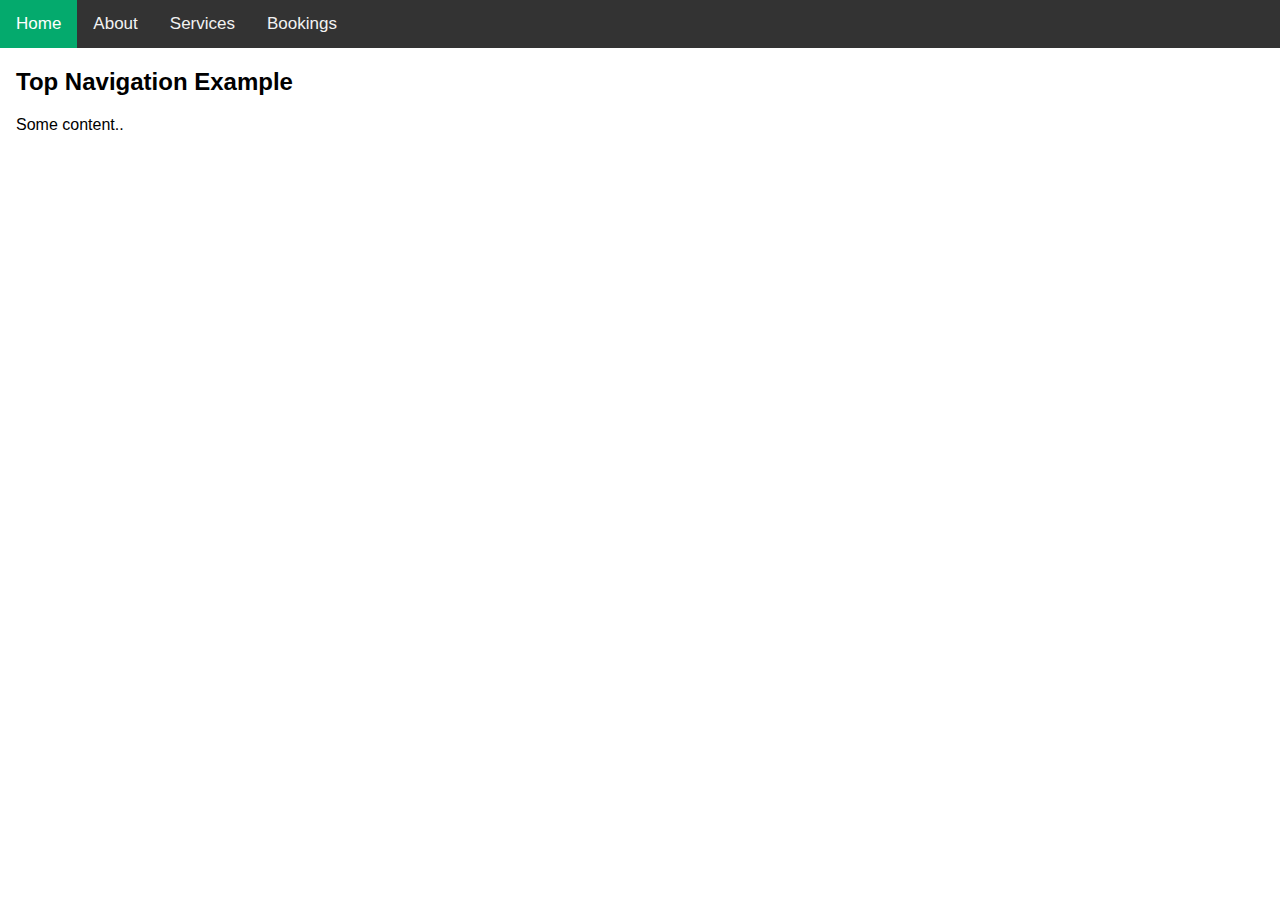
<file: index.html>
<!DOCTYPE html>
<html>
<head>
<meta name="viewport" content="width=device-width, initial-scale=1">
<style>
body {
  margin: 0;
  font-family: Arial, Helvetica, sans-serif;
}

.topnav {
  overflow: hidden;
  background-color: #333;
}

.topnav a {
  float: left;
  color: #f2f2f2;
  text-align: center;
  padding: 14px 16px;
  text-decoration: none;
  font-size: 17px;
}

.topnav a:hover {
  background-color: #ddd;
  color: black;
}

.topnav a.active {
  background-color: #04AA6D;
  color: white;
}
</style>
</head>
<body>

<div class="topnav">
  <a class="active" href="#home">Home</a>
  <a href="#about">About</a>
  <a href="#services">Services</a>
  <a href="#">Bookings</a>
</div>

<div style="padding-left:16px">
  <h2>Top Navigation Example</h2>
  <p>Some content..</p>
</div>

</body>
</html>
</file>
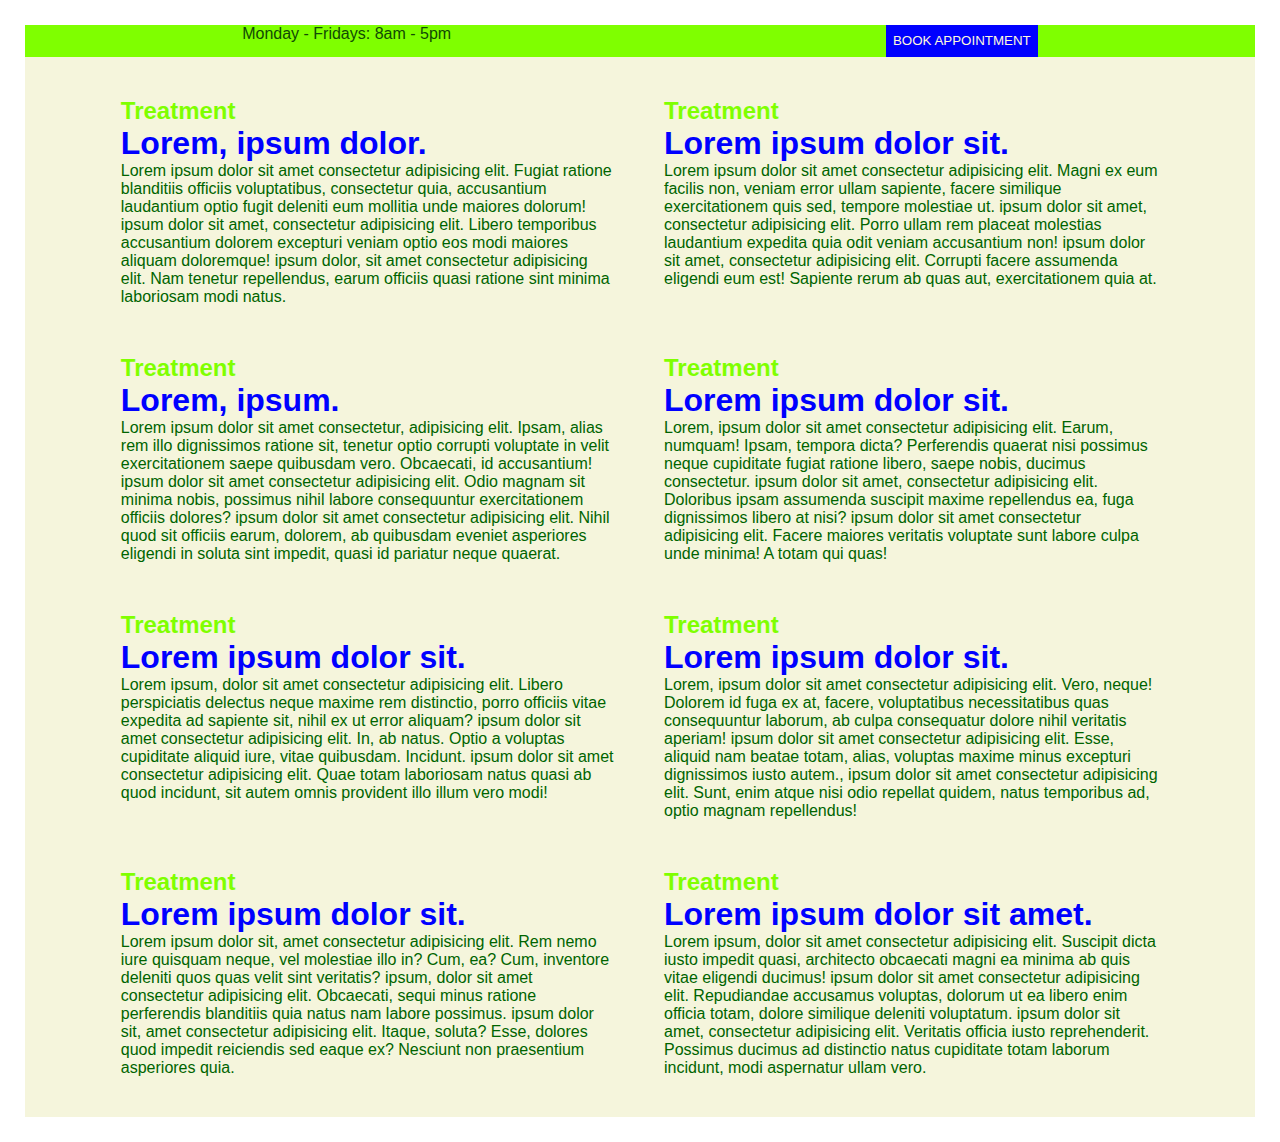
<file: Services/Index.html>
<!DOCTYPE html>
<html>
<head>
    <meta charset="UTF-8" />
    <title>Services</title>
    <style type="text/css">
        *{
            margin: 0;
            padding: 0;
            box-sizing: border-box;
        }
        body{
            margin: 1.55rem;
            font-family: 'Segoe UI', Tahoma, Geneva, Verdana, sans-serif;
        }
        /*----------topBar----------*/
        .topBar ul {
            list-style: none;
            display: flex;
            background-color: chartreuse;
            justify-content: space-around;
            height: 2rem;
            
        }
        ul .oprHours {
            align-items: center;
            justify-items: center;
            color: rgb(17, 74, 4);
        }
        
        button {
            text-transform: uppercase;
            background-color: blue;
            color: cornsilk;
            height: 100%;
            width: 9.5rem;
            border: none;
            text-align: center;
            white-space: nowrap;
            margin-left: 0%;
        }
        /*----------Grid----------*/
        .gridContainer {
            padding: 2.5rem 6rem 2.5rem 6rem ;
            background-color: beige;
            display: grid;
            grid-gap: 3rem;
            grid-template-columns: 2fr 2fr;
        }
        .gridContainer h2 {
            color: chartreuse;
        }
        .gridContainer h1 {
            color: blue;
        }
        .gridContainer p{
            color: darkgreen;
        }
        
    </style>
</head>
<body>
    <div class="topBar">
        <ul>
            <li class="oprHours">Monday - Fridays: 8am - 5pm</li>
            <li><button type="button">Book Appointment</button></li>
        </ul>
         
    </div>
    <div class="gridContainer">
        <div class="box1">
            <h2>Treatment</h2>
            <h1>Lorem, ipsum dolor.</h1>
            <p>Lorem ipsum dolor sit amet consectetur adipisicing elit. Fugiat ratione blanditiis officiis voluptatibus, consectetur quia, accusantium laudantium optio fugit deleniti eum mollitia unde maiores dolorum!
                 ipsum dolor sit amet, consectetur adipisicing elit. Libero temporibus accusantium dolorem excepturi veniam optio eos modi maiores aliquam doloremque! ipsum dolor, sit amet consectetur adipisicing elit. Nam tenetur repellendus, earum officiis quasi ratione sint minima laboriosam modi natus.</p>
        </div>
        <div class="box2">
            <h2>Treatment</h2>
            <h1>Lorem ipsum dolor sit.</h1>
            <p>Lorem ipsum dolor sit amet consectetur adipisicing elit. Magni ex eum facilis non, veniam error ullam sapiente, facere similique exercitationem quis sed, tempore molestiae ut. ipsum dolor sit amet, consectetur adipisicing elit. Porro ullam rem placeat molestias laudantium expedita quia odit veniam accusantium non! ipsum dolor sit amet, consectetur adipisicing elit. Corrupti facere assumenda eligendi eum est! Sapiente rerum ab quas aut, exercitationem quia at.</p>
        </div>
        <div class="box3">
            <h2>Treatment</h2>
            <h1>Lorem, ipsum.</h1>
            <p>Lorem ipsum dolor sit amet consectetur, adipisicing elit. Ipsam, alias rem illo dignissimos ratione sit, tenetur optio corrupti voluptate in velit exercitationem saepe quibusdam vero. Obcaecati, id accusantium! ipsum dolor sit amet consectetur adipisicing elit. Odio magnam sit minima nobis, possimus nihil labore consequuntur exercitationem officiis dolores? ipsum dolor sit amet consectetur adipisicing elit. Nihil quod sit officiis earum, dolorem, ab quibusdam eveniet asperiores eligendi in soluta sint impedit, quasi id pariatur neque quaerat.</p>
        </div>
        <div class="box4">
            <h2>Treatment</h2>
            <h1>Lorem ipsum dolor sit.</h1>
            <p>Lorem, ipsum dolor sit amet consectetur adipisicing elit. Earum, numquam! Ipsam, tempora dicta? Perferendis quaerat nisi possimus neque cupiditate fugiat ratione libero, saepe nobis, ducimus consectetur. ipsum dolor sit amet, consectetur adipisicing elit. Doloribus ipsam assumenda suscipit maxime repellendus ea, fuga dignissimos libero at nisi? ipsum dolor sit amet consectetur adipisicing elit. Facere maiores veritatis voluptate sunt labore culpa unde minima! A totam qui quas!</p>
        </div>
        <div class="box5">
            <h2>Treatment</h2>
            <h1>Lorem ipsum dolor sit.</h1>
            <p>Lorem ipsum, dolor sit amet consectetur adipisicing elit. Libero perspiciatis delectus neque maxime rem distinctio, porro officiis vitae expedita ad sapiente sit, nihil ex ut error aliquam? ipsum dolor sit amet consectetur adipisicing elit. In, ab natus. Optio a voluptas cupiditate aliquid iure, vitae quibusdam. Incidunt. ipsum dolor sit amet consectetur adipisicing elit. Quae totam laboriosam natus quasi ab quod incidunt, sit autem omnis provident illo illum vero modi!</p>
        </div>
        <div class="box6">
            <h2>Treatment</h2>
            <h1>Lorem ipsum dolor sit.</h1>
            <p>Lorem, ipsum dolor sit amet consectetur adipisicing elit. Vero, neque! Dolorem id fuga ex at, facere, voluptatibus necessitatibus quas consequuntur laborum, ab culpa consequatur dolore nihil veritatis aperiam! ipsum dolor sit amet consectetur adipisicing elit. Esse, aliquid nam beatae totam, alias, voluptas maxime minus excepturi dignissimos iusto autem., ipsum dolor sit amet consectetur adipisicing elit. Sunt, enim atque nisi odio repellat quidem, natus temporibus ad, optio magnam repellendus!</p>
        </div>
        <div class="box7">
            <h2>Treatment</h2>
            <h1>Lorem ipsum dolor sit.</h1>
            <p>Lorem ipsum dolor sit, amet consectetur adipisicing elit. Rem nemo iure quisquam neque, vel molestiae illo in? Cum, ea? Cum, inventore deleniti quos quas velit sint veritatis? ipsum, dolor sit amet consectetur adipisicing elit. Obcaecati, sequi minus ratione perferendis blanditiis quia natus nam labore possimus. ipsum dolor sit, amet consectetur adipisicing elit. Itaque, soluta? Esse, dolores quod impedit reiciendis sed eaque ex? Nesciunt non praesentium asperiores quia.</p>
        </div>
        <div class="box8">
            <h2>Treatment</h2>
            <h1>Lorem ipsum dolor sit amet.</h1>
            <p>Lorem ipsum, dolor sit amet consectetur adipisicing elit. Suscipit dicta iusto impedit quasi, architecto obcaecati magni ea minima ab quis vitae eligendi ducimus! ipsum dolor sit amet consectetur adipisicing elit. Repudiandae accusamus voluptas, dolorum ut ea libero enim officia totam, dolore similique deleniti voluptatum. ipsum dolor sit amet, consectetur adipisicing elit. Veritatis officia iusto reprehenderit. Possimus ducimus ad distinctio natus cupiditate totam laborum incidunt, modi aspernatur ullam vero.</p>
        </div>
    </div>
            
    
</body>
</html>
</file>
